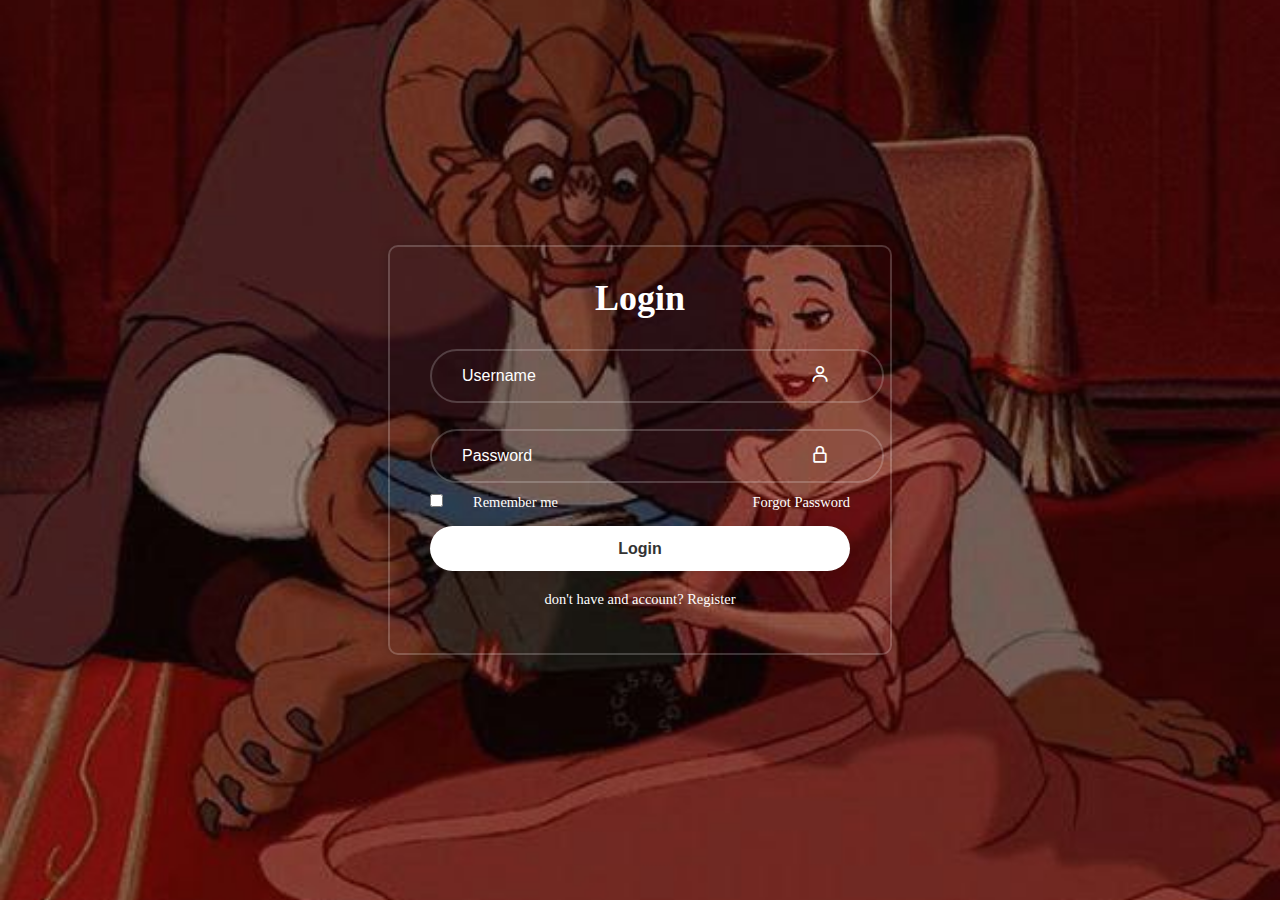
<file: index.html>
<!DOCTYPE html>
<html lang="en">
  <head>
    <meta charset="UTF-8" />
    <meta name="viewport" content="width=device-width, initial-scale=1.0" />
    <title>Login</title>
    <link rel="stylesheet" href="./index.css" />
    <link
      href="https://unpkg.com/boxicons@2.1.4/css/boxicons.min.css"
      rel="stylesheet"
    />
  </head>
  <body>
    <div class="wrapper">
      <form action="">
        <h1>Login</h1>
        <div class="input-box">
          <input type="text" placeholder="Username" required />
          <i class="bx bx-user"></i>
        </div>

        <div class="input-box">
          <input type="text" placeholder="Password" />
          <i class="bx bx-lock-alt"></i>
        </div>

        <div class="remember-forgot">
          <label><input type="checkbox" />Remember me</label>
          <a href="#">Forgot Password</a>
        </div>

        <button type="submit" class="btn">Login</button>
        <div class="register-link">
          <p>don't have and account? <a href="">Register</a></p>
        </div>
      </form>
    </div>
  </body>
</html>
</file>
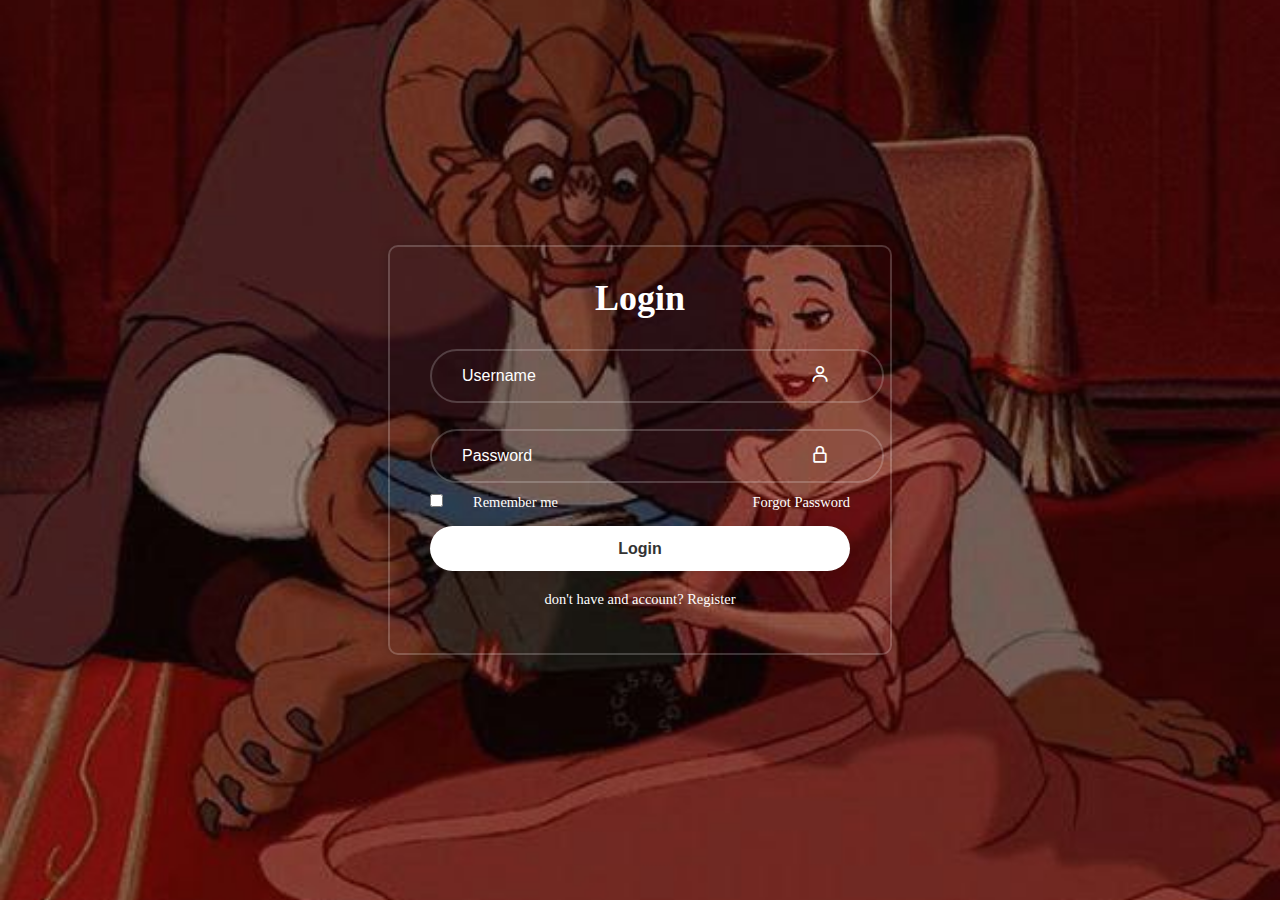
<file: form.html>
<!DOCTYPE html>
<html lang="en">
  <head>
    <meta charset="UTF-8" />
    <meta name="viewport" content="width=device-width, initial-scale=1.0" />
    <title>Login</title>
    <link rel="stylesheet" href="./form.css" />
    <link
      href="https://unpkg.com/boxicons@2.1.4/css/boxicons.min.css"
      rel="stylesheet"
    />
  </head>
  <body>
    <div class="wrapper">
      <form action="">
        <h1>Login</h1>
        <div class="input-box">
          <input type="text" placeholder="Username" required />
          <i class="bx bx-user"></i>
        </div>

        <div class="input-box">
          <input type="text" placeholder="Password" />
          <i class="bx bx-lock-alt"></i>
        </div>

        <div class="remember-forgot">
          <label><input type="checkbox" />Remember me</label>
          <a href="#">Forgot Password</a>
        </div>

        <button type="submit" class="btn">Login</button>
        <div class="register-link">
          <p>don't have and account? <a href="">Register</a></p>
        </div>
      </form>
    </div>
  </body>
</html>
</file>
<file: index.css>
* {
  margin: 0;
  padding: 0;
  box-sizing: "poppins" sans-serif;
}

body {
  display: flex;
  justify-content: center;
  align-items: center;
  min-height: 100vh;
  background: url("./image_2024-03-17_19-46-22.png");
  background-size: cover;
  background-position: center;
}

.wrapper {
  width: 420px;
  background: transparent;
  border: 2px solid rgba(255, 255, 255, 0.2);
  backdrop-filter: blur (20px);
  box-shadow: 0 0 10px rgba(0, 0, 0, 0.2);
  color: #fff;
  border-radius: 10px;
  padding: 30px 40px;
}
.wrapper h1 {
  font-size: 36px;
  text-align: center;
}
.wrapper .input-box {
  position: relative;
  width: px;
  height: 50px;
  margin: 30px 0;
}
.input-box input {
  width: 100%;
  height: 100%;
  background: transparent;
  border: none;
  outline: none;
  border: 2px solid rgb(255, 255, 255, 0.2);
  border-radius: 40px;
  font-size: 16px;
  color: #fff;
  padding-left: 30px;
}
.input-box input::placeholder {
  color: #fff;
}

.input-box i {
  position: absolute;
  right: 20px;
  top: 50%;
  transform: translateY(-50%);
  font-size: 20px;
  color: #fff;
}

.wrapper .remember-forgot {
  display: flex;
  justify-content: space-between;
  font-size: 14.5px;
  margin: -15px 0 15px;
}
.remember-forgot label input {
  accent-color: #fff;
  margin-right: 30px;
}
.remember-forgot a {
  color: #fff;
  text-decoration: none;
}
.remember-forgot a:hover {
  text-decoration: underline;
}
.wrapper .btn {
  width: 100%;
  height: 45px;
  background: #fff;
  border: none;
  outline: none;
  border-radius: 40px;
  box-shadow: 0 0 10px rgba(0, 0, 0, 0.1);
  cursor: pointer;
  font-size: 16px;
  color: #333;
  font-weight: 600;
}
.wrapper .register-link {
  font-size: 14.5px;
  text-align: center;
  margin: 20px 0 15px;
}
.register-link p a {
  color: #fff;
  text-decoration: none;
  font-weight: 600px;
}
.register-link p a:hover {
  text-decoration: underline;
}
</file>
<file: form.css>
* {
  margin: 0;
  padding: 0;
  box-sizing: "poppins" sans-serif;
}

body {
  display: flex;
  justify-content: center;
  align-items: center;
  min-height: 100vh;
  background: url("./image_2024-03-17_19-46-22.png");
  background-size: cover;
  background-position: center;
}

.wrapper {
  width: 420px;
  background: transparent;
  border: 2px solid rgba(255, 255, 255, 0.2);
  backdrop-filter: blur (20px);
  box-shadow: 0 0 10px rgba(0, 0, 0, 0.2);
  color: #fff;
  border-radius: 10px;
  padding: 30px 40px;
}
.wrapper h1 {
  font-size: 36px;
  text-align: center;
}
.wrapper .input-box {
  position: relative;
  width: px;
  height: 50px;
  margin: 30px 0;
}
.input-box input {
  width: 100%;
  height: 100%;
  background: transparent;
  border: none;
  outline: none;
  border: 2px solid rgb(255, 255, 255, 0.2);
  border-radius: 40px;
  font-size: 16px;
  color: #fff;
  padding-left: 30px;
}
.input-box input::placeholder {
  color: #fff;
}

.input-box i {
  position: absolute;
  right: 20px;
  top: 50%;
  transform: translateY(-50%);
  font-size: 20px;
  color: #fff;
}

.wrapper .remember-forgot {
  display: flex;
  justify-content: space-between;
  font-size: 14.5px;
  margin: -15px 0 15px;
}
.remember-forgot label input {
  accent-color: #fff;
  margin-right: 30px;
}
.remember-forgot a {
  color: #fff;
  text-decoration: none;
}
.remember-forgot a:hover {
  text-decoration: underline;
}
.wrapper .btn {
  width: 100%;
  height: 45px;
  background: #fff;
  border: none;
  outline: none;
  border-radius: 40px;
  box-shadow: 0 0 10px rgba(0, 0, 0, 0.1);
  cursor: pointer;
  font-size: 16px;
  color: #333;
  font-weight: 600;
}
.wrapper .register-link {
  font-size: 14.5px;
  text-align: center;
  margin: 20px 0 15px;
}
.register-link p a {
  color: #fff;
  text-decoration: none;
  font-weight: 600px;
}
.register-link p a:hover {
  text-decoration: underline;
}
</file>
